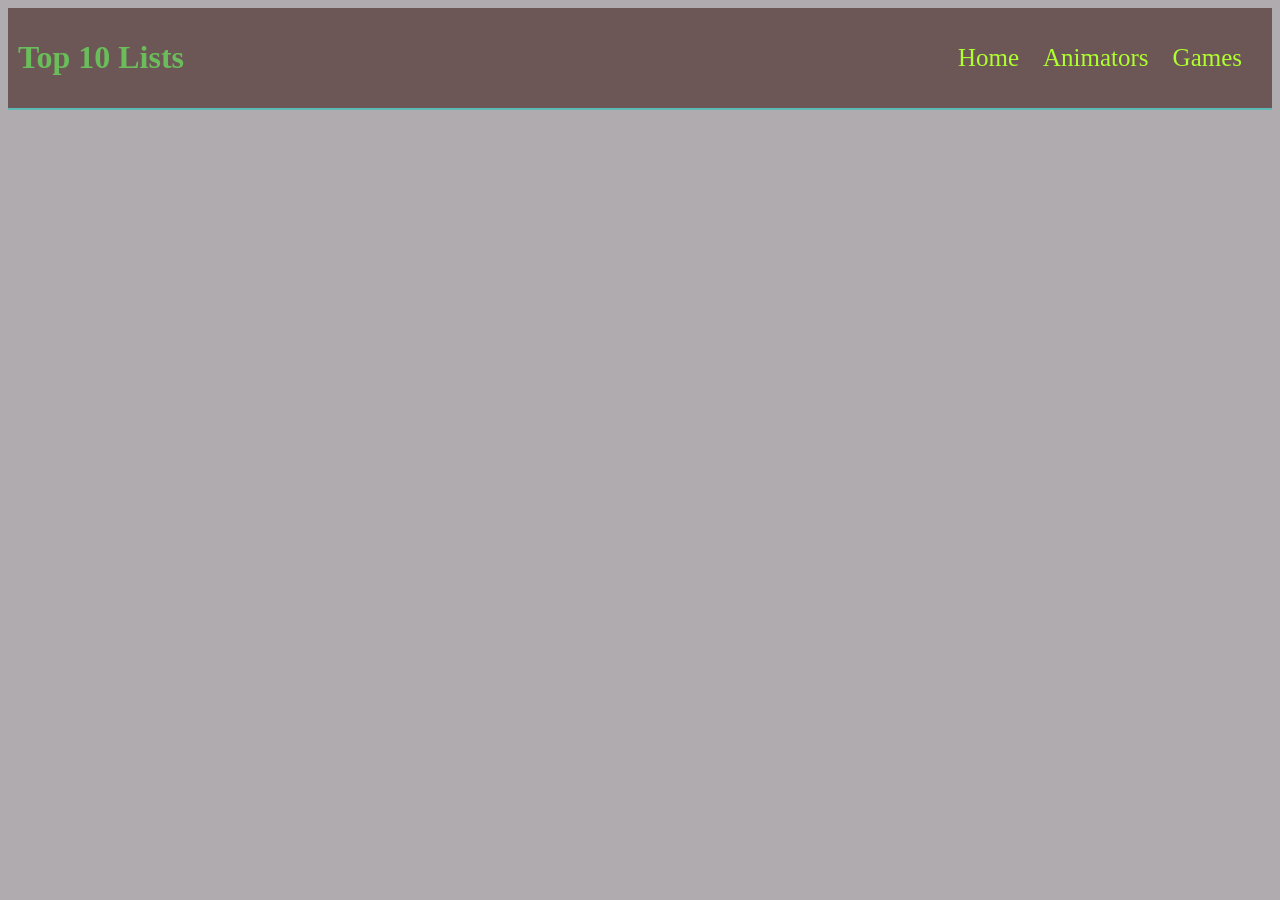
<file: index.html>
<!DOCTYPE html>
<html lang="en">

<head>
    <meta charset="UTF-8">
    <meta name="viewport" content="width=device-width, initial-scale=1.0">
    <title>Top 10 Lists</title>
    <link rel="stylesheet" href="styles/styles.css">
</head>

<body>
    <header>
        <div class="header-container">
            <h1 id="title">Top 10 Lists</h1>
            <div class="anchors">
                <nav>
                    <a href="index.html">Home</a>
                    <a href="pages/animators.html">Animators</a>
                    <a href="pages/gamesstuff.html">Games</a>

                </nav>
            </div>
        </div>
    </header>
    <main>

    </main>
    <footer>

    </footer>
</body>

</html>
</file>
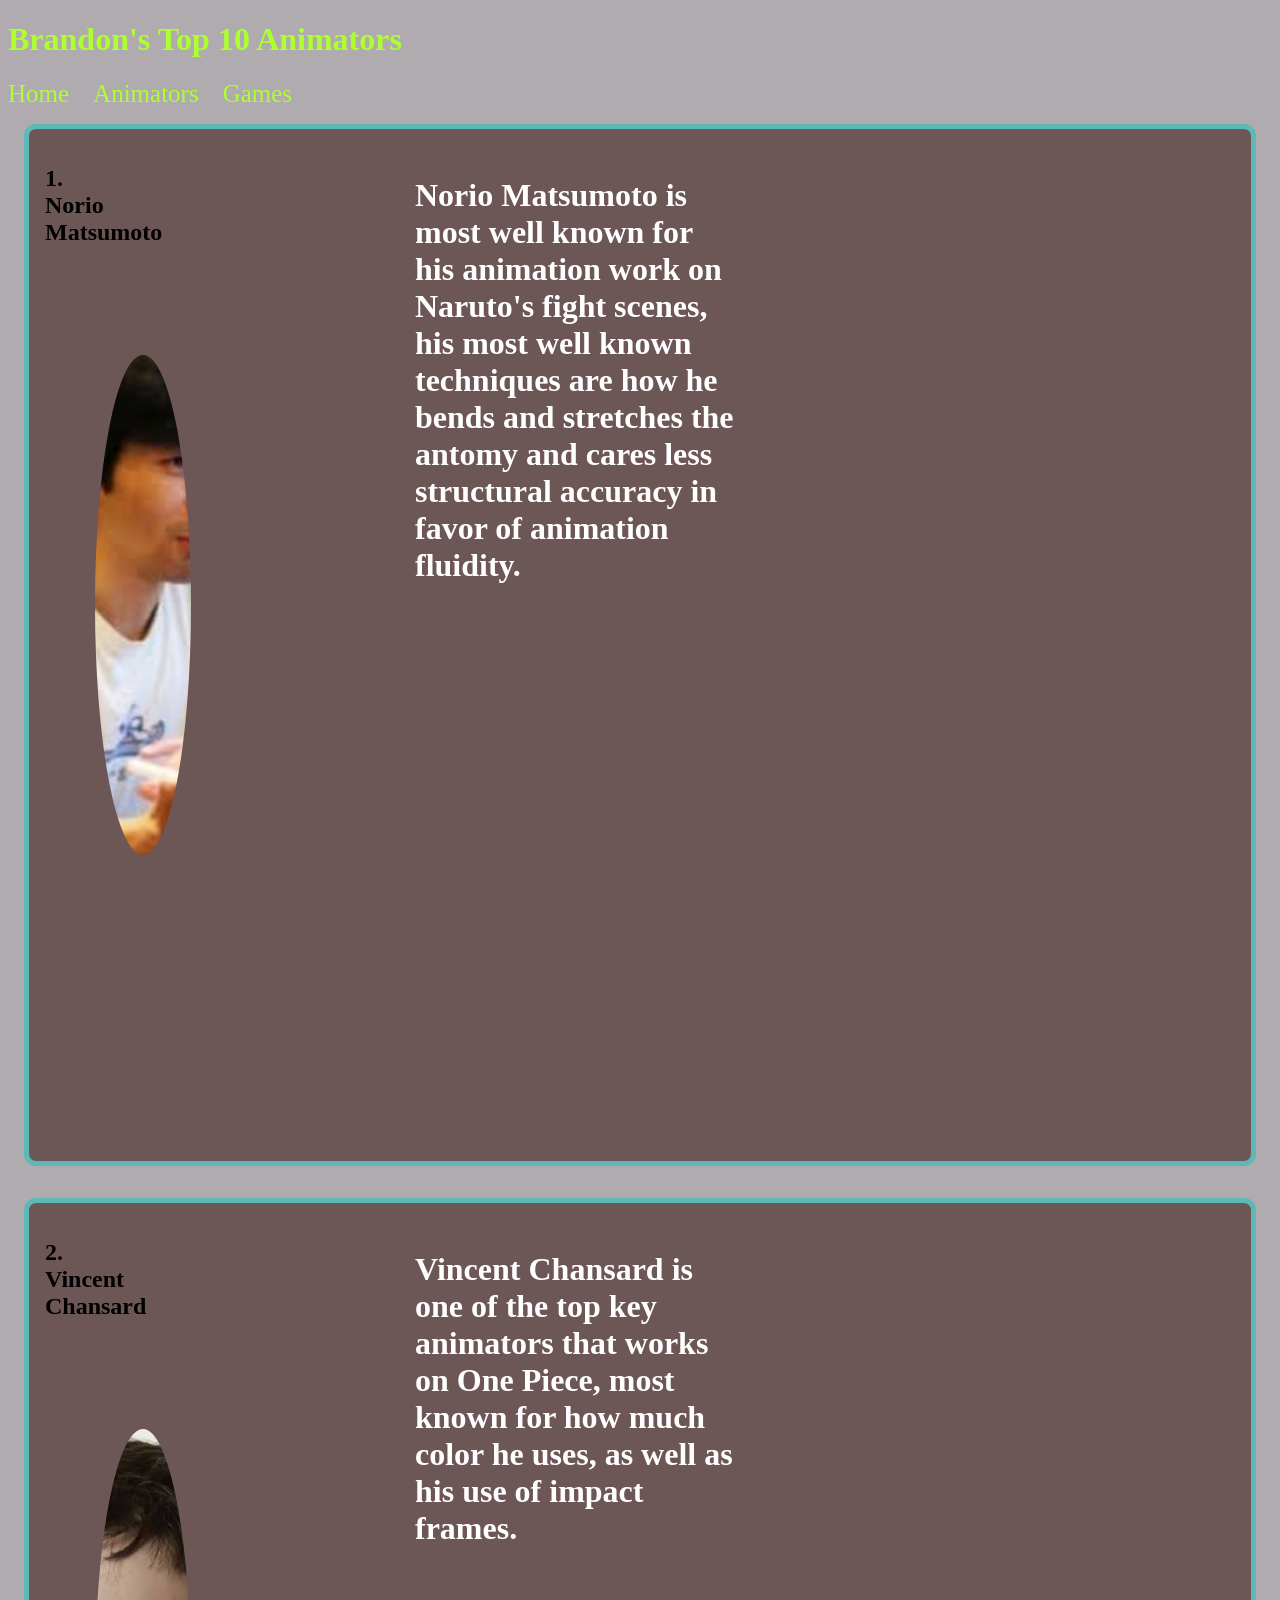
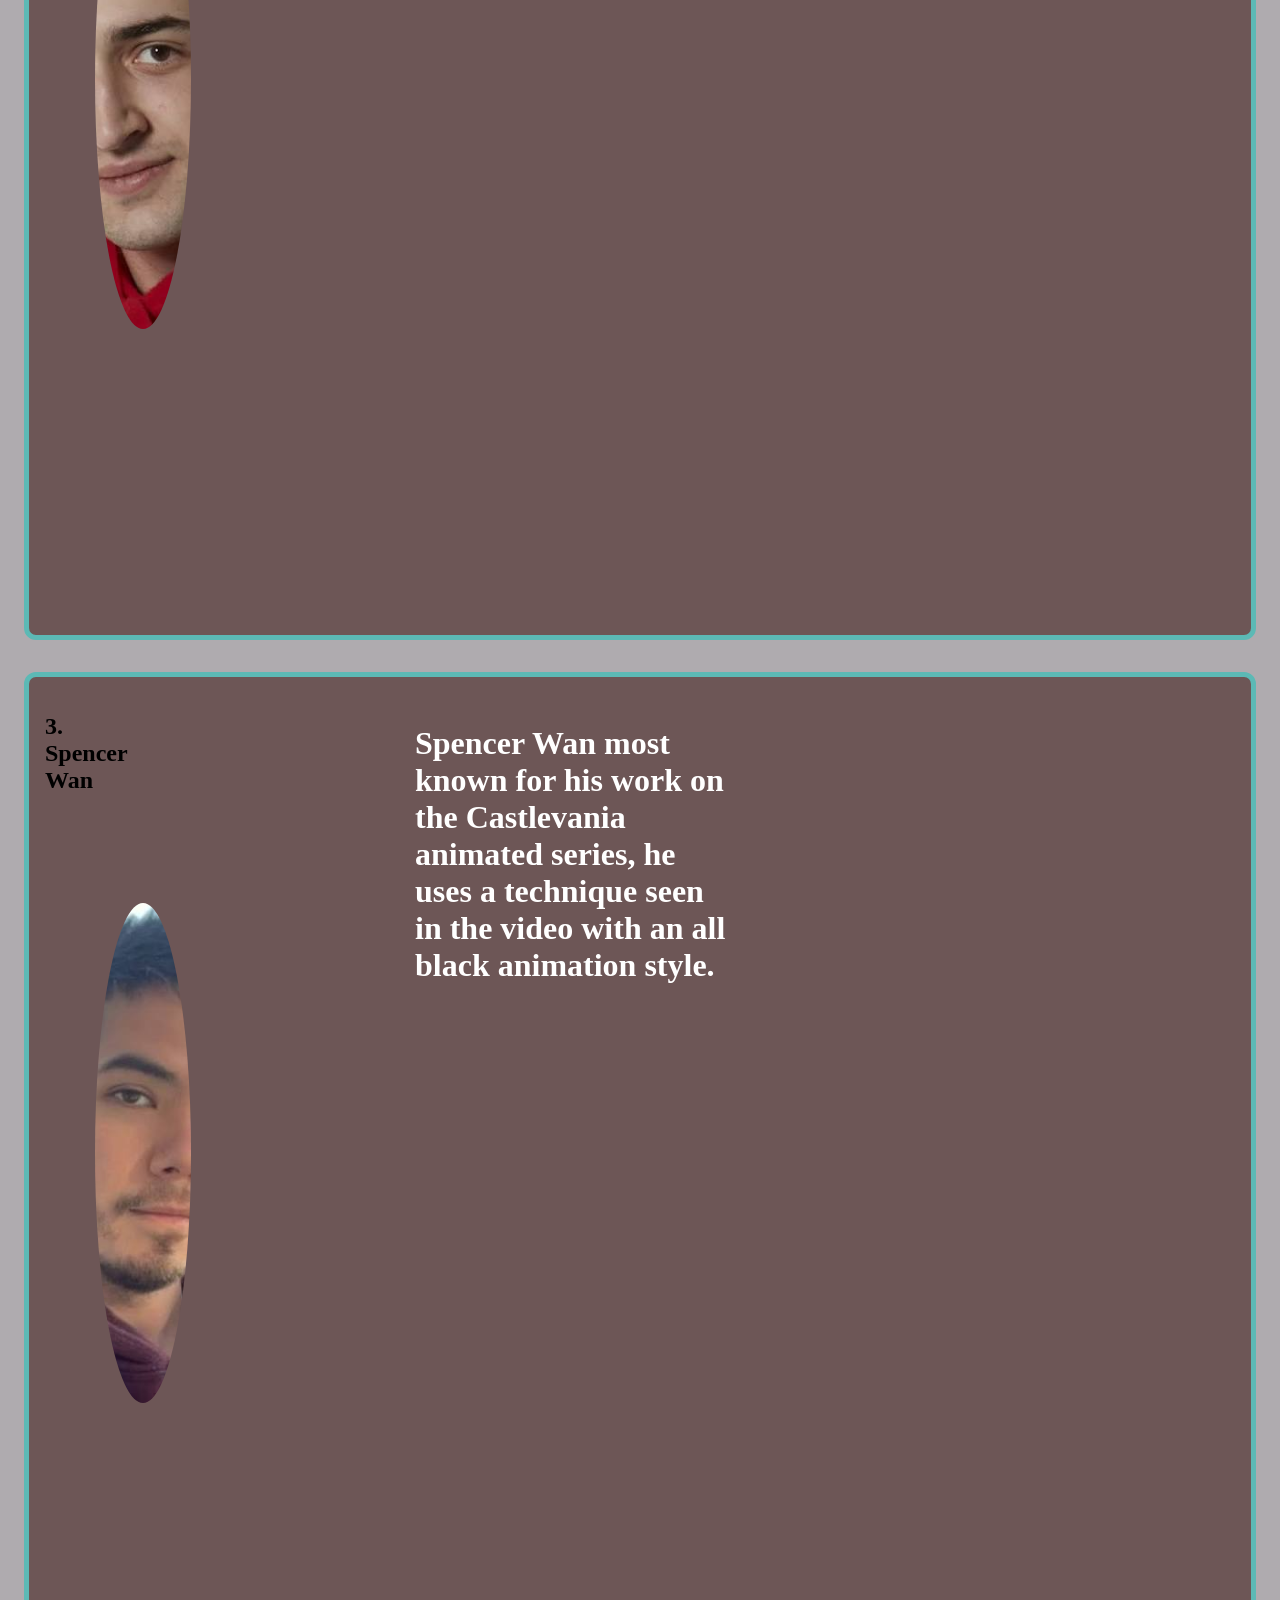
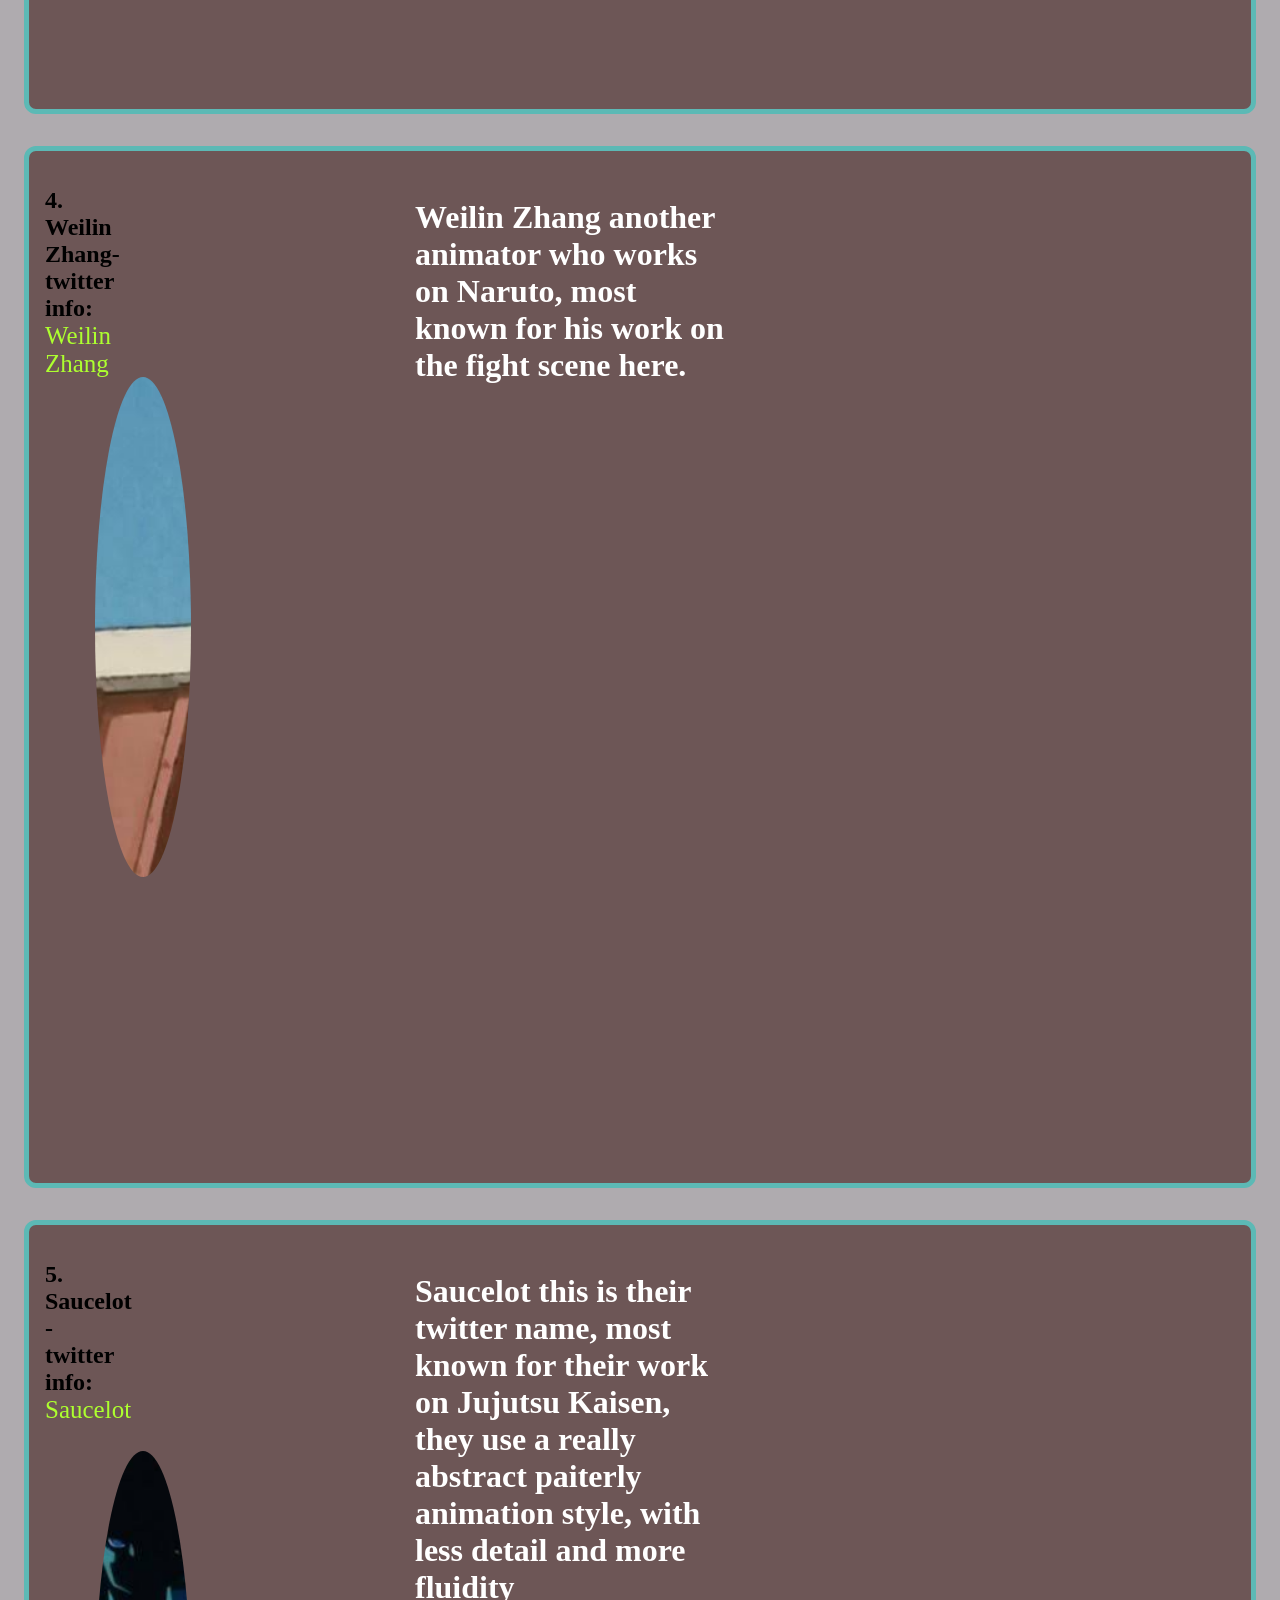
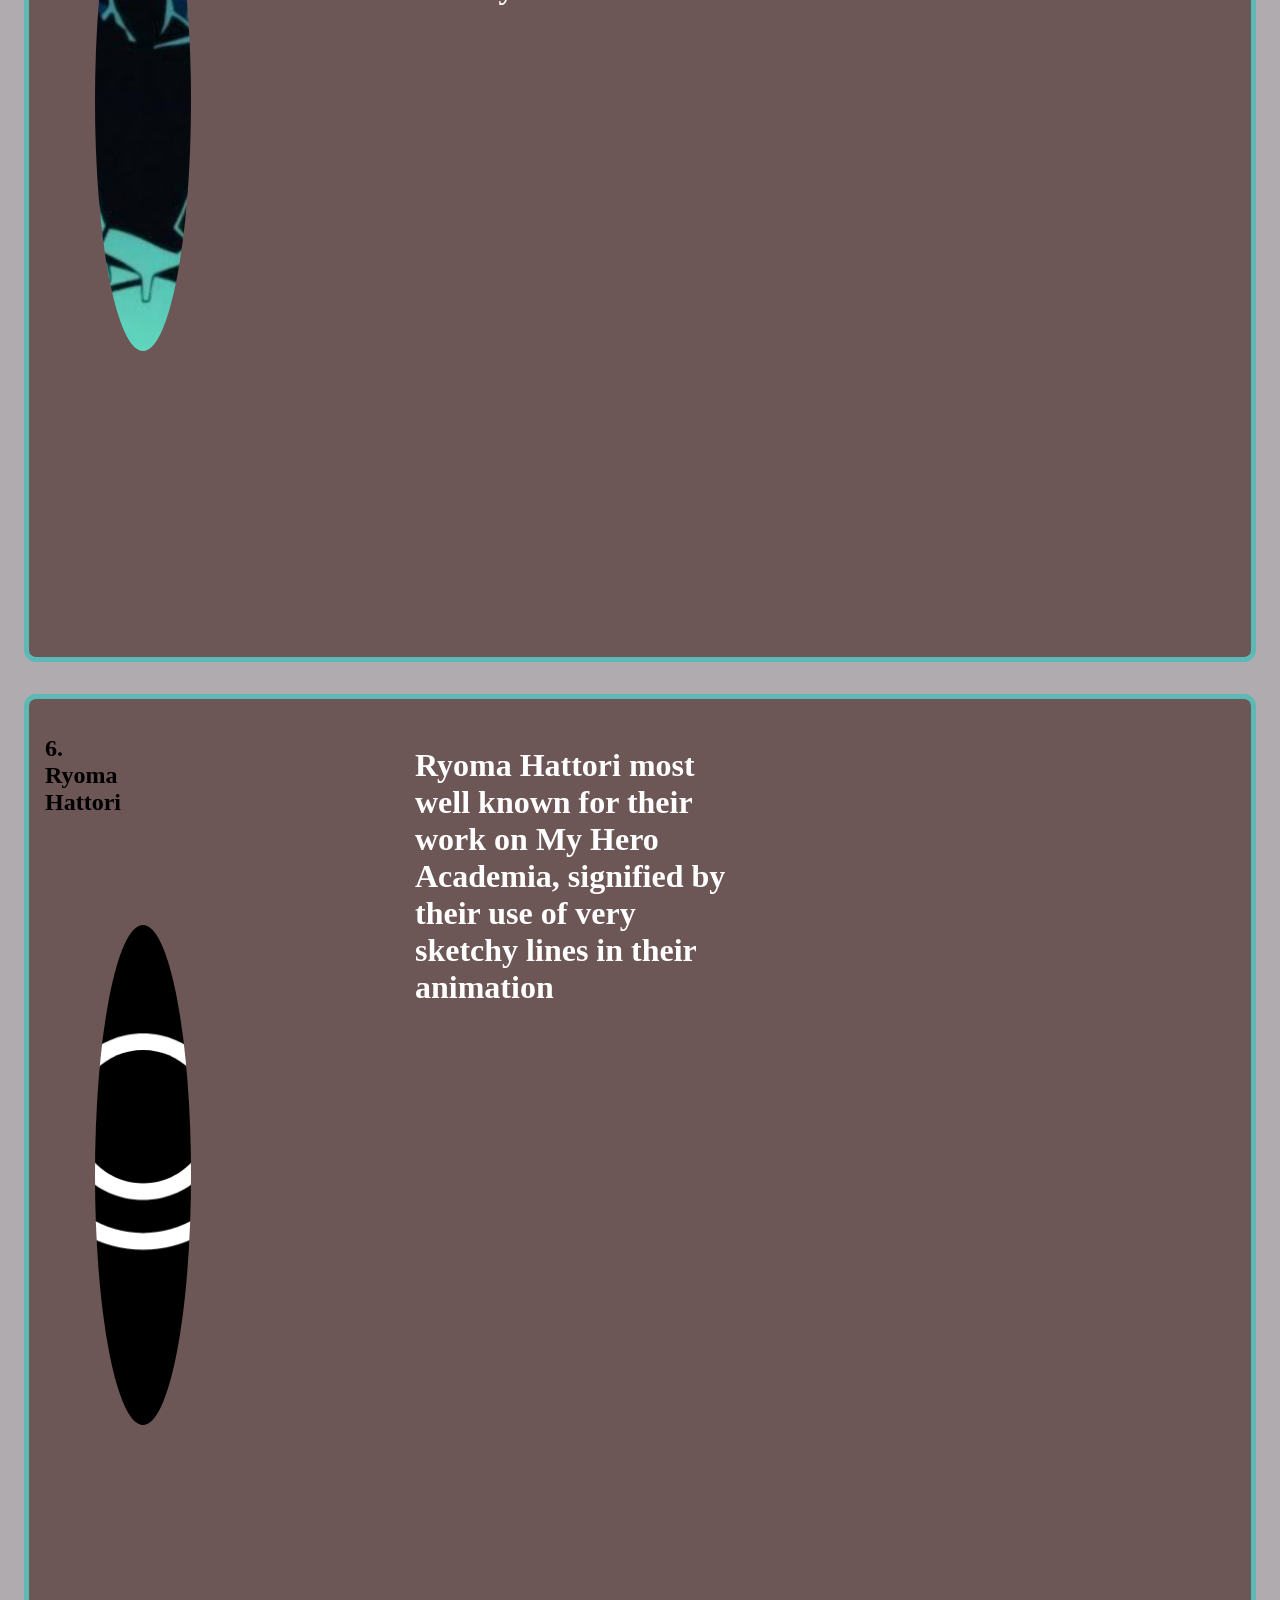
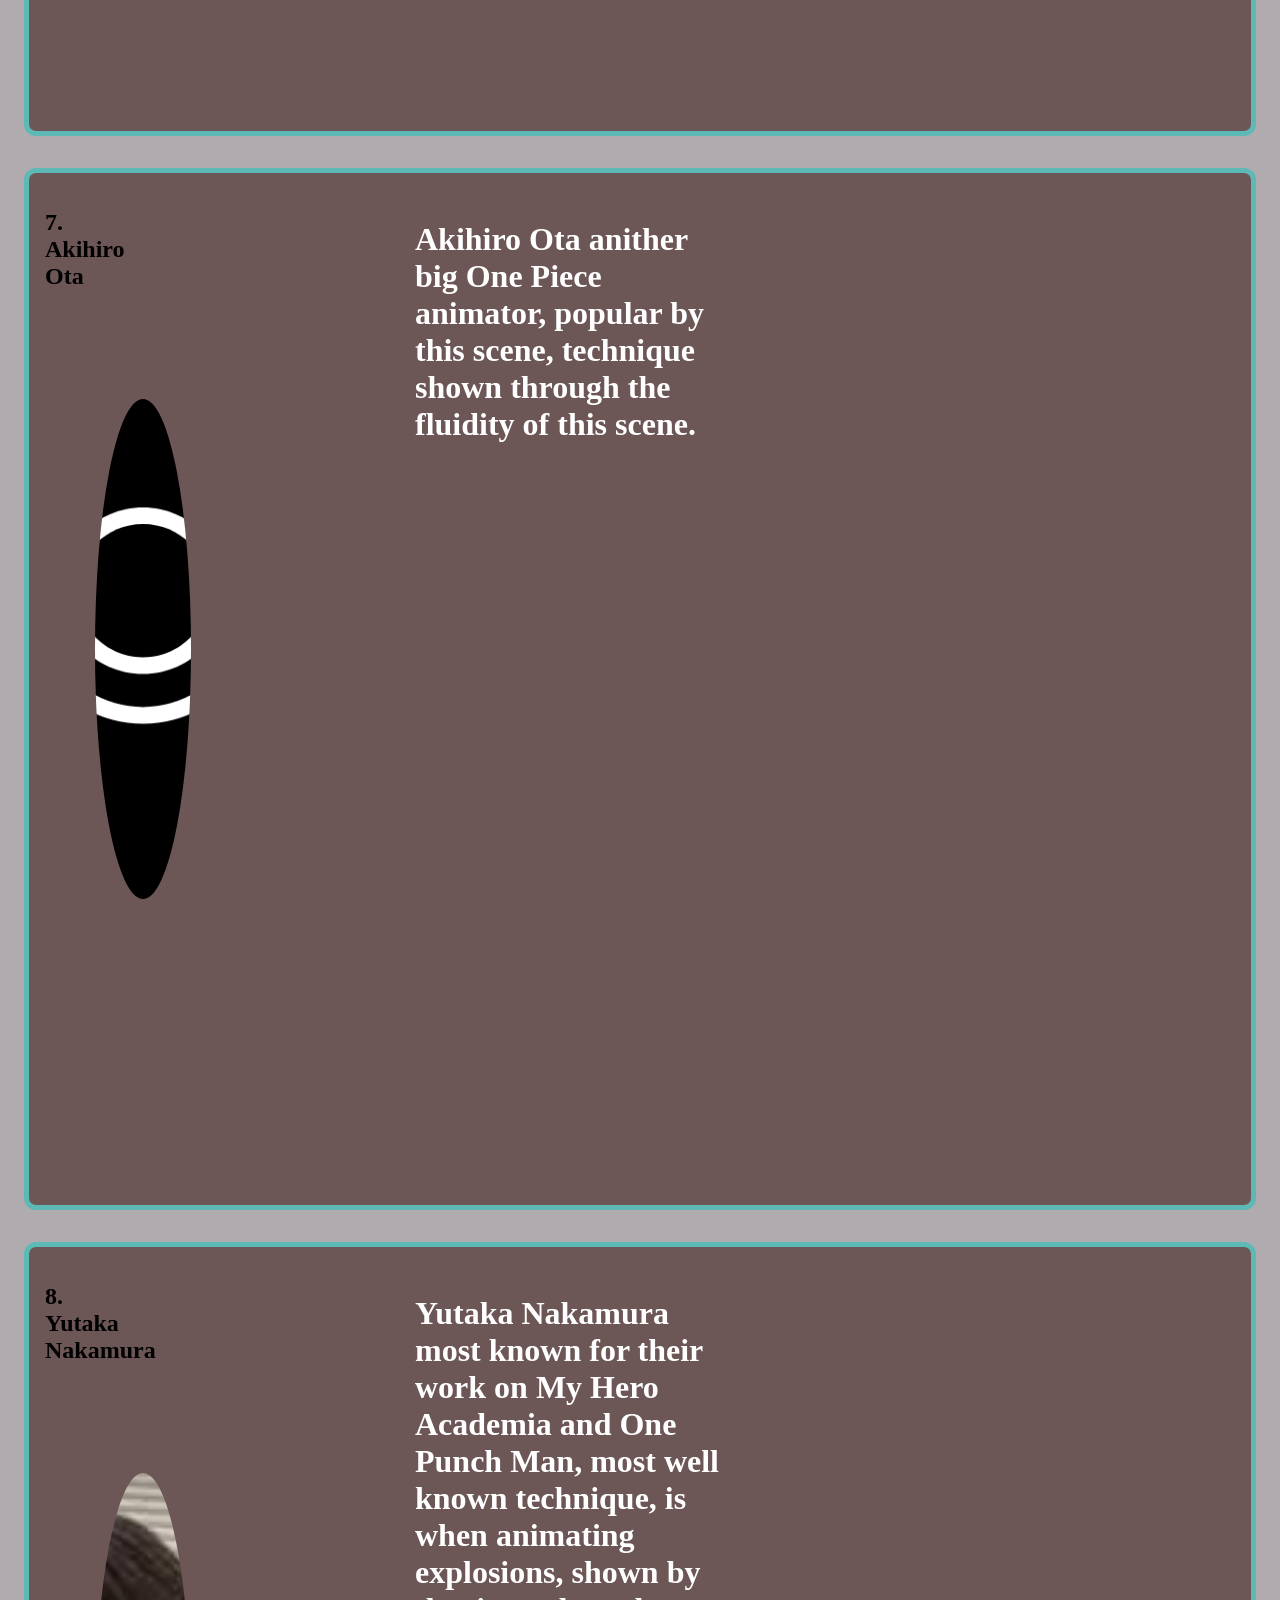
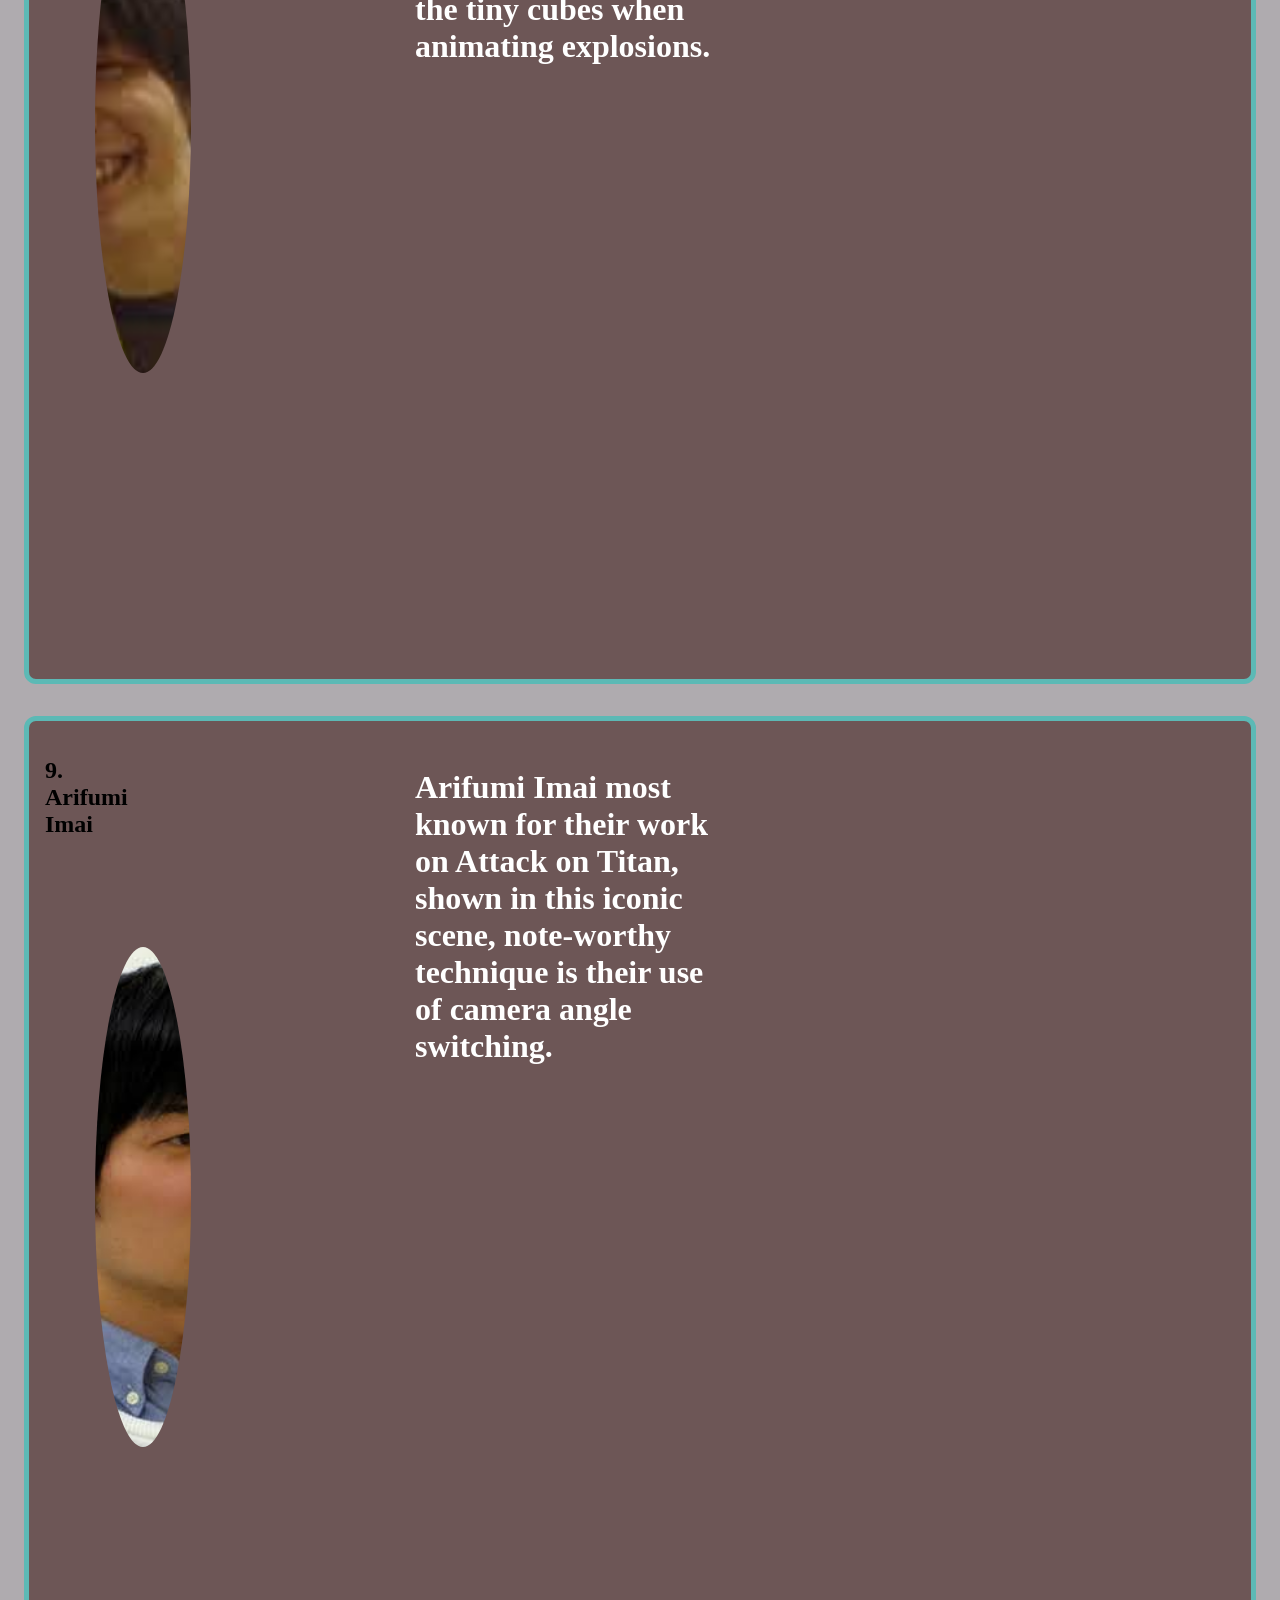
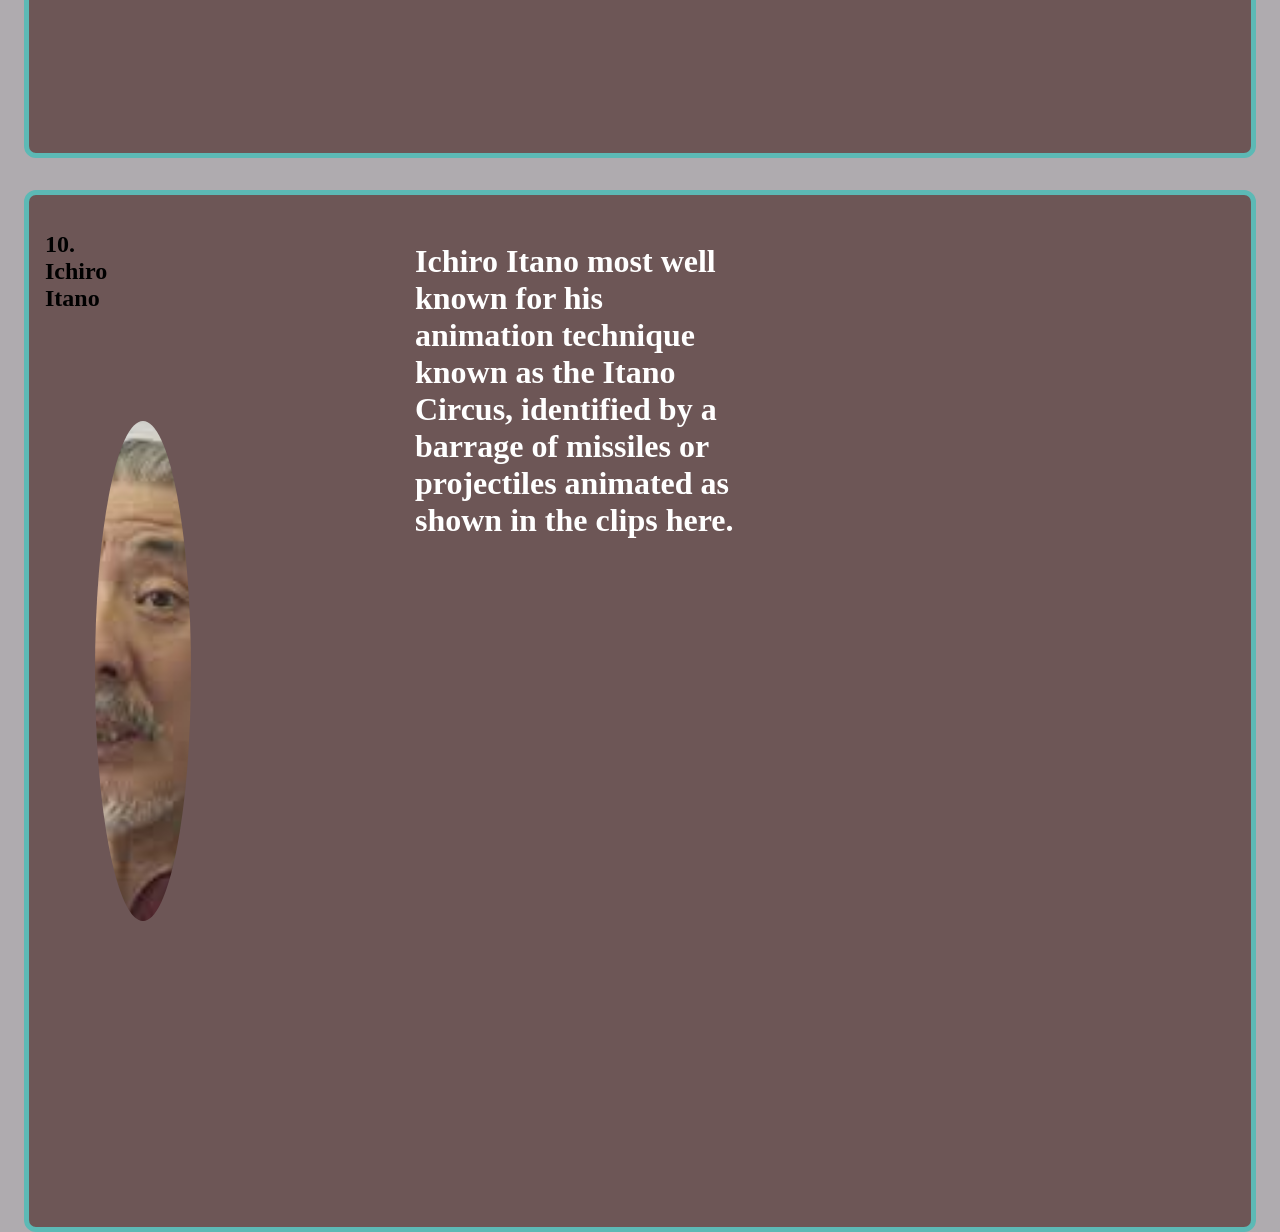
<file: pages/animators.html>
<!DOCTYPE html>
<html lang="en">

<head>
    <meta charset="UTF-8">
    <meta name="viewport" content="width=device-width, initial-scale=1.0">
    <title>Top 10 Animators</title>
    <link rel="stylesheet" href="../styles/styles.css">
</head>

<body>
    <header>
        <h1 id="header">Brandon's Top 10 Animators</h1>
        <nav>
            <a href="../index.html">Home</a>
            <a href="animators.html">Animators</a>
            <a href="gamesstuff.html">Games</a>
            
    </header>


    <main>
        <div class="animators">
            
            <div class="animator">
            <h2>1. Norio Matsumoto</h2>
            <img src="/assets/norio-matsumoto.jpg" class="animator-image" alt="Photo of Nario Matsumoto">
            <p class="info">Norio Matsumoto is most well known for his animation work on Naruto's fight scenes, his most well known techniques are how he bends and stretches the antomy and cares less structural accuracy in favor of animation fluidity.</p>
            <video autoplay muted loop src="/assets/norio matsumoto.mp4" class="animator-video" alt="animated video"></video>
            </div>
            
            <div class="animator">
            <h2>2. Vincent Chansard</h2>
            <img src="/assets/vincent-chansard.jpg" class="animator-image" alt="Photo of Vincent Chansard">
            <p class="info">Vincent Chansard is  one of the top key animators that works on One Piece, most known for how much color he uses, as well as his use of impact frames.</p>
            <video autoplay muted loop src="/assets/vincent chansard.mp4" class="animator-video" alt="animated video"></video>
            </div>
             
            <div class="animator">
            <h2>3. Spencer Wan</h2>
            <img src="/assets/spencer-wan.jpg" class="animator-image" alt="Photo of Spencer Wan">
            <p class="info">Spencer Wan most known for his work on the Castlevania animated series, he uses a technique seen in the video with an all black animation style.</p>
            <video autoplay muted loop src="/assets/spencer wan.mp4" class="animator-video" alt="animated video"></video>
            </div>

            <div class="animator">
            <h2>4. Weilin Zhang- twitter info: <a href="https://x.com/Xenophoss?lang=en">Weilin Zhang</a></h2>
            <img src="/assets/weilin-zhang-twitterpfp.jpg" class="animator-image" alt="Photo of Weilin Zhang">
            <p class="info">Weilin Zhang another animator who works on Naruto, most known for his work on the fight scene here.</p>
            <video autoplay muted loop src="/assets/weilin zhang.mp4" class="animator-video" alt="animated video"></video>
            </div>
            
            <div class="animator">
            <h2>5. Saucelot - twitter info: <a href="https://x.com/iamtheocelot?lang=en">Saucelot</a></h2>
            <img src="/assets/saucelot-twitterpfp.jpg" class="animator-image" alt="Photo of Saucelot">
            <p class="info">Saucelot this is their twitter name, most known for their work on Jujutsu Kaisen, they use a really abstract paiterly animation style, with less detail and more fluidity</p>
            <video autoplay muted loop src="/assets/saucelot.mp4" class="animator-video" alt="animated video"></video>
            </div>

            <div class="animator">
            <h2>6. Ryoma Hattori</h2>
            <img src="/assets/blank pfp.png" class="animator-image" alt="Photo of Ryoma Hattori">
            <p class="info">Ryoma Hattori most well known for their work on My Hero Academia, signified by their use of very sketchy lines in their animation </p>
            <video autoplay muted loop src="/assets/Ryoma Hattori.mp4" class="animator-video" alt="animated video"></video>
            </div>

            <div class="animator">
            <h2>7. Akihiro Ota</h2>
            <img src="/assets/blank pfp.png" class="animator-image" alt="Photo of Akihiro Ota">
            <p class="info">Akihiro Ota anither big One Piece animator, popular by this scene, technique shown through the fluidity of this scene.</p>
            <video autoplay muted loop src="/assets/akihiro ota.mp4" class="animator-video" alt="animated video"></video>
            </div>

            <div class="animator">
            <h2>8. Yutaka Nakamura</h2>
            <img src="/assets/yutaka-nakamura.jpg" class="animator-image" alt="Photo of Yutaka Nakamura">
            <p class="info">Yutaka Nakamura most known for their work on My Hero Academia and One Punch Man, most well known technique, is when animating explosions, shown by the tiny cubes when animating explosions. </p>
            <video autoplay muted loop src="/assets/yutaka nakamura.mp4" class="animator-video" alt="animated video"></video>
            </div>
            
            <div class="animator">
            <h2>9. Arifumi Imai</h2>
            <img src="/assets/arifumi-imai.jpg" class="animator-image" alt="Photo of Arifumi Imai">
            <p class="info">Arifumi Imai most known for their work on Attack on Titan, shown in this iconic scene, note-worthy technique is their use of camera angle switching.</p>
            <video autoplay muted loop src="/assets/arifumi imai.mp4" class="animator-video" alt="animated video"></video>
            </div>

            <div class="animator">
            <h2>10. Ichiro Itano</h2>
            <img src="/assets/ichiro-itano.jpg" class="animator-image" alt="Photo of Ichiro Itano">
            <p class="info">Ichiro Itano most well known for his animation technique known as the Itano Circus, identified by a barrage of missiles or projectiles animated as shown in the clips here.</p>
            <video autoplay muted loop src="/assets/itano circus.mp4" class="animator-video" alt="animated video"></video>
            </div>
        </div>


    </main>

    <footer>

    </footer>
</body>

</html>
</file>
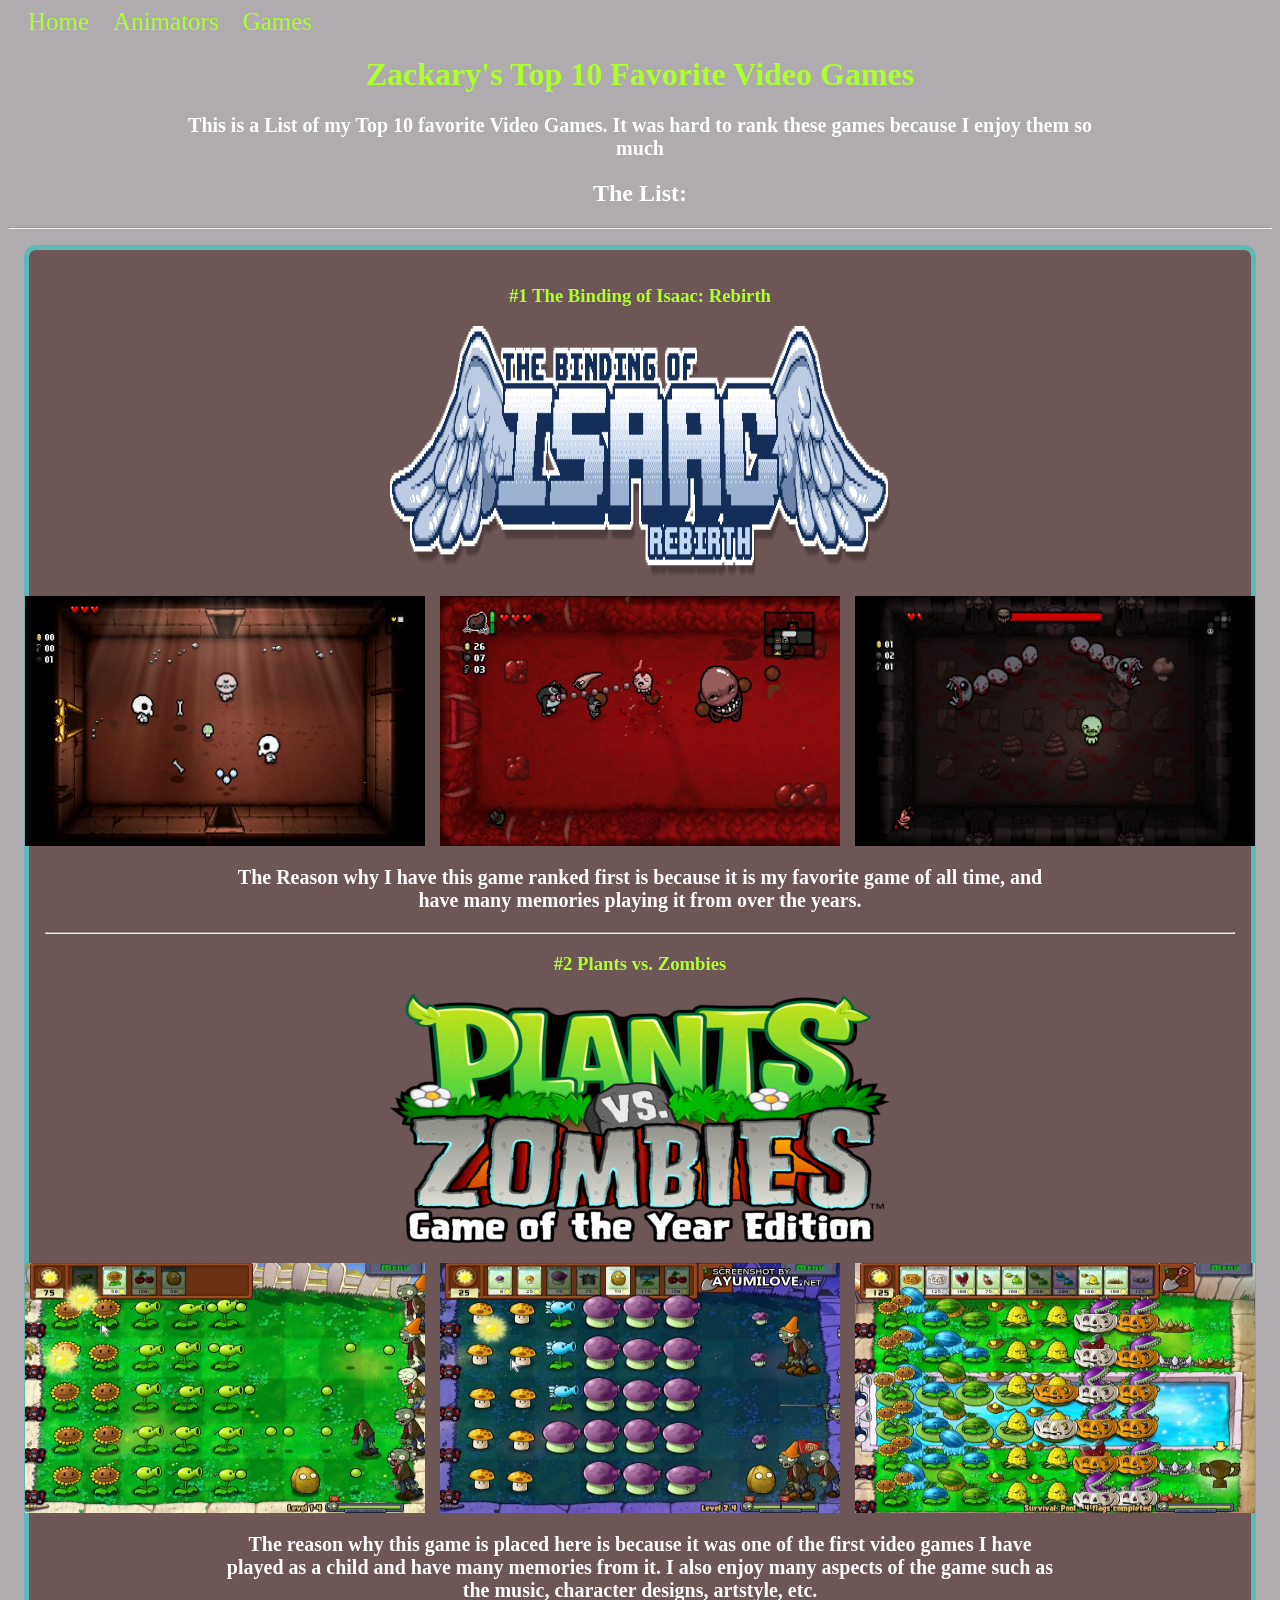
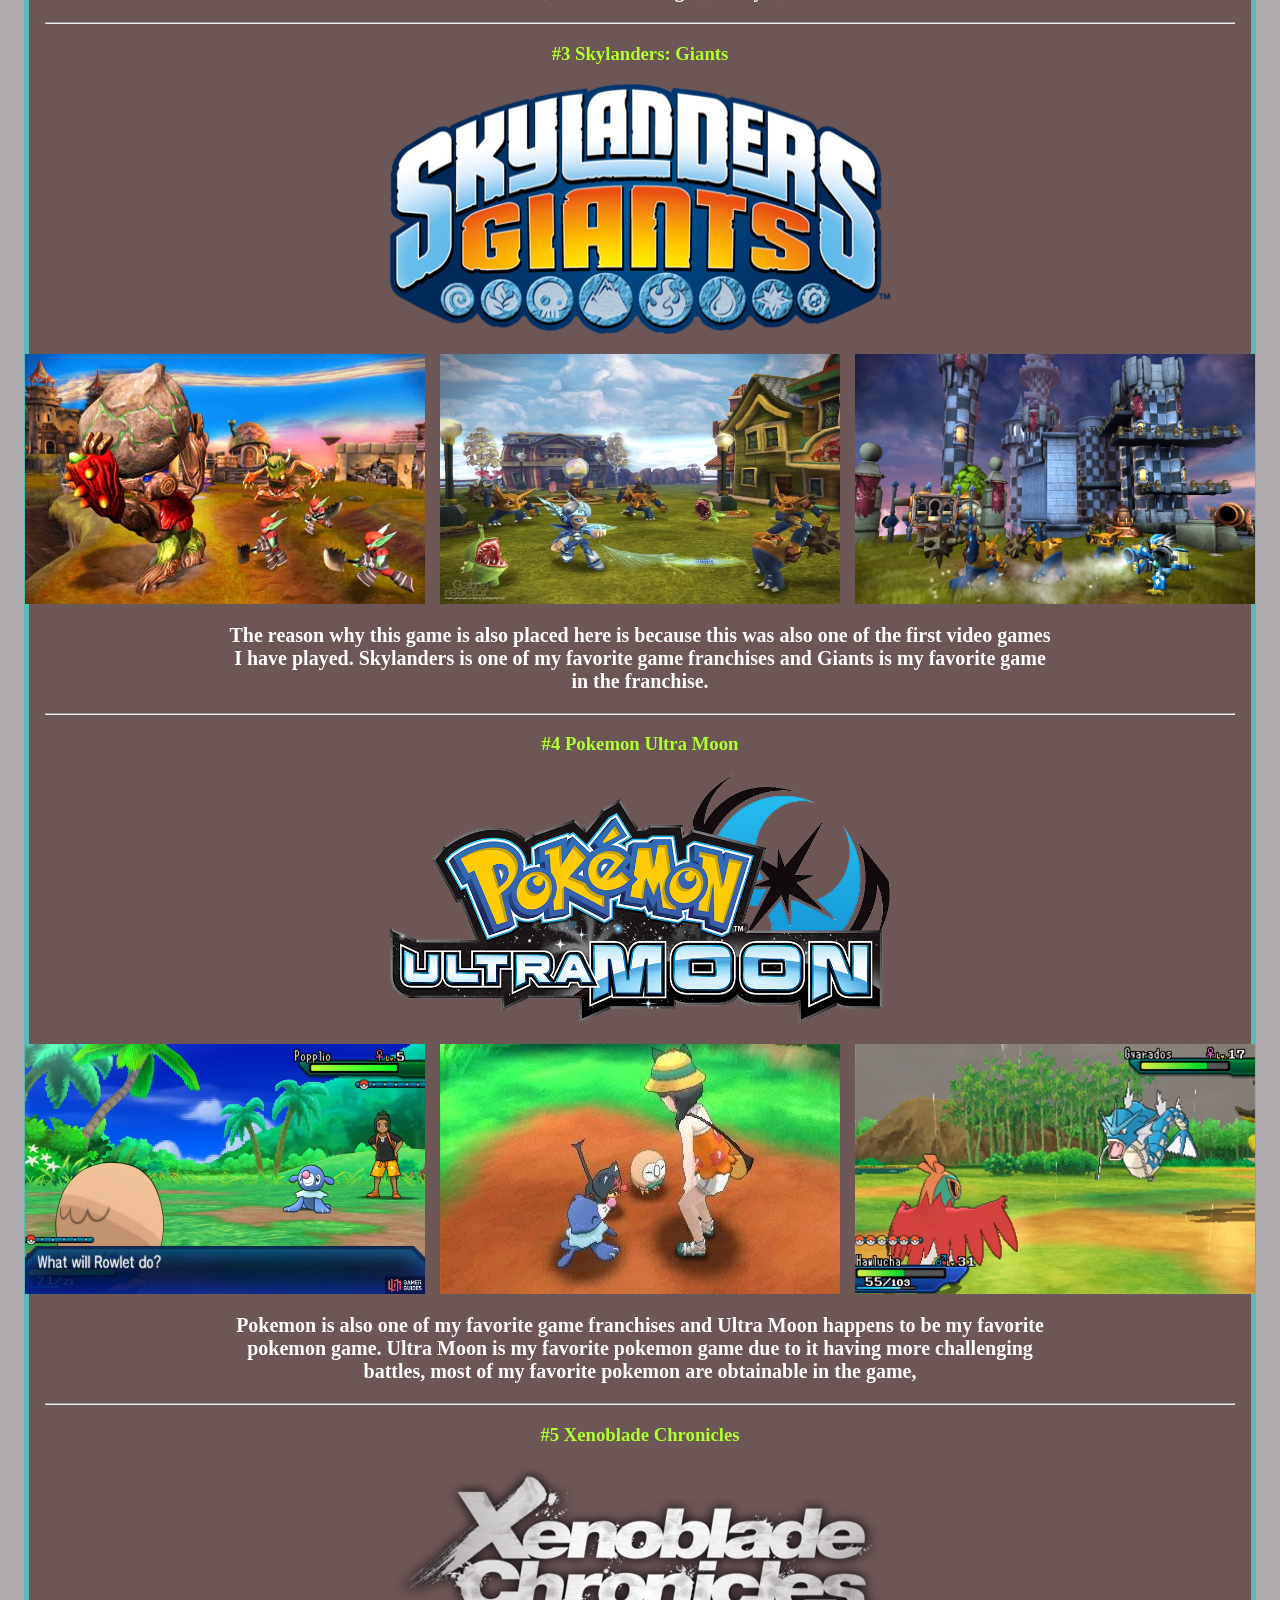
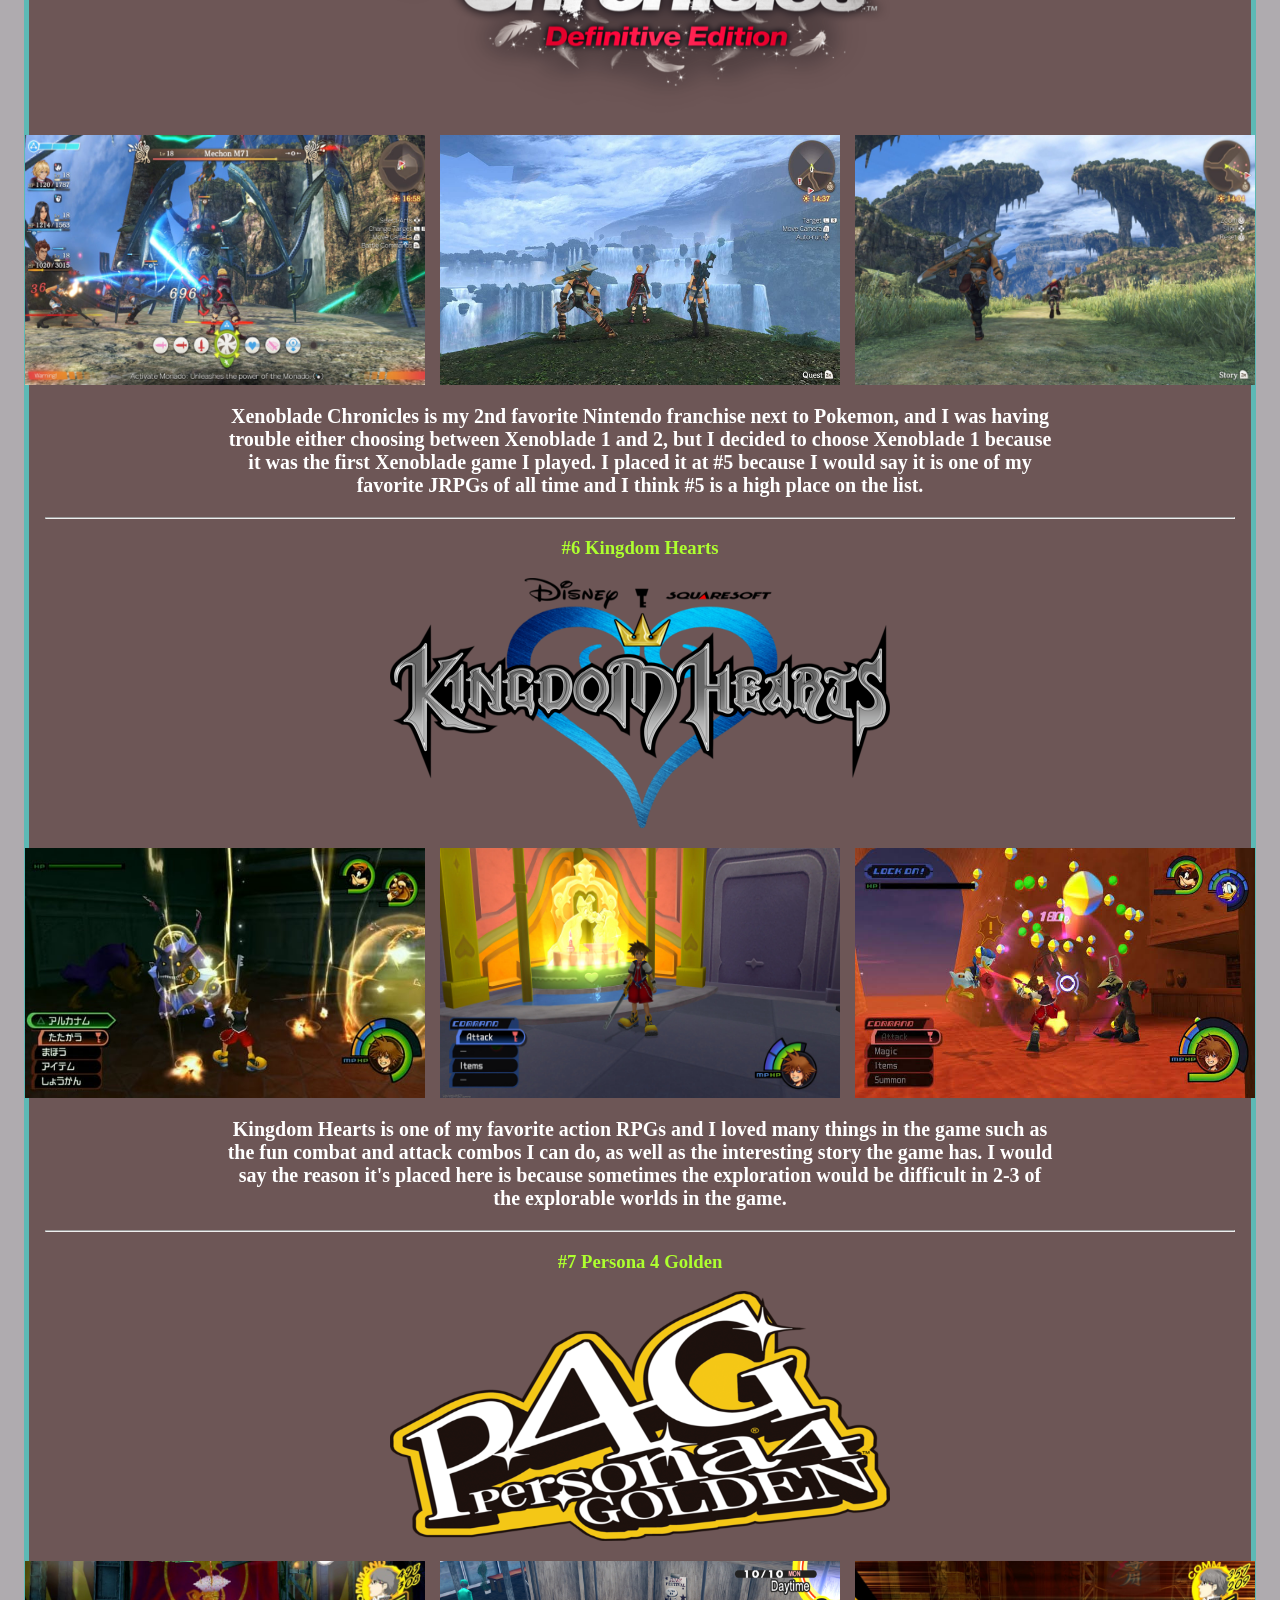
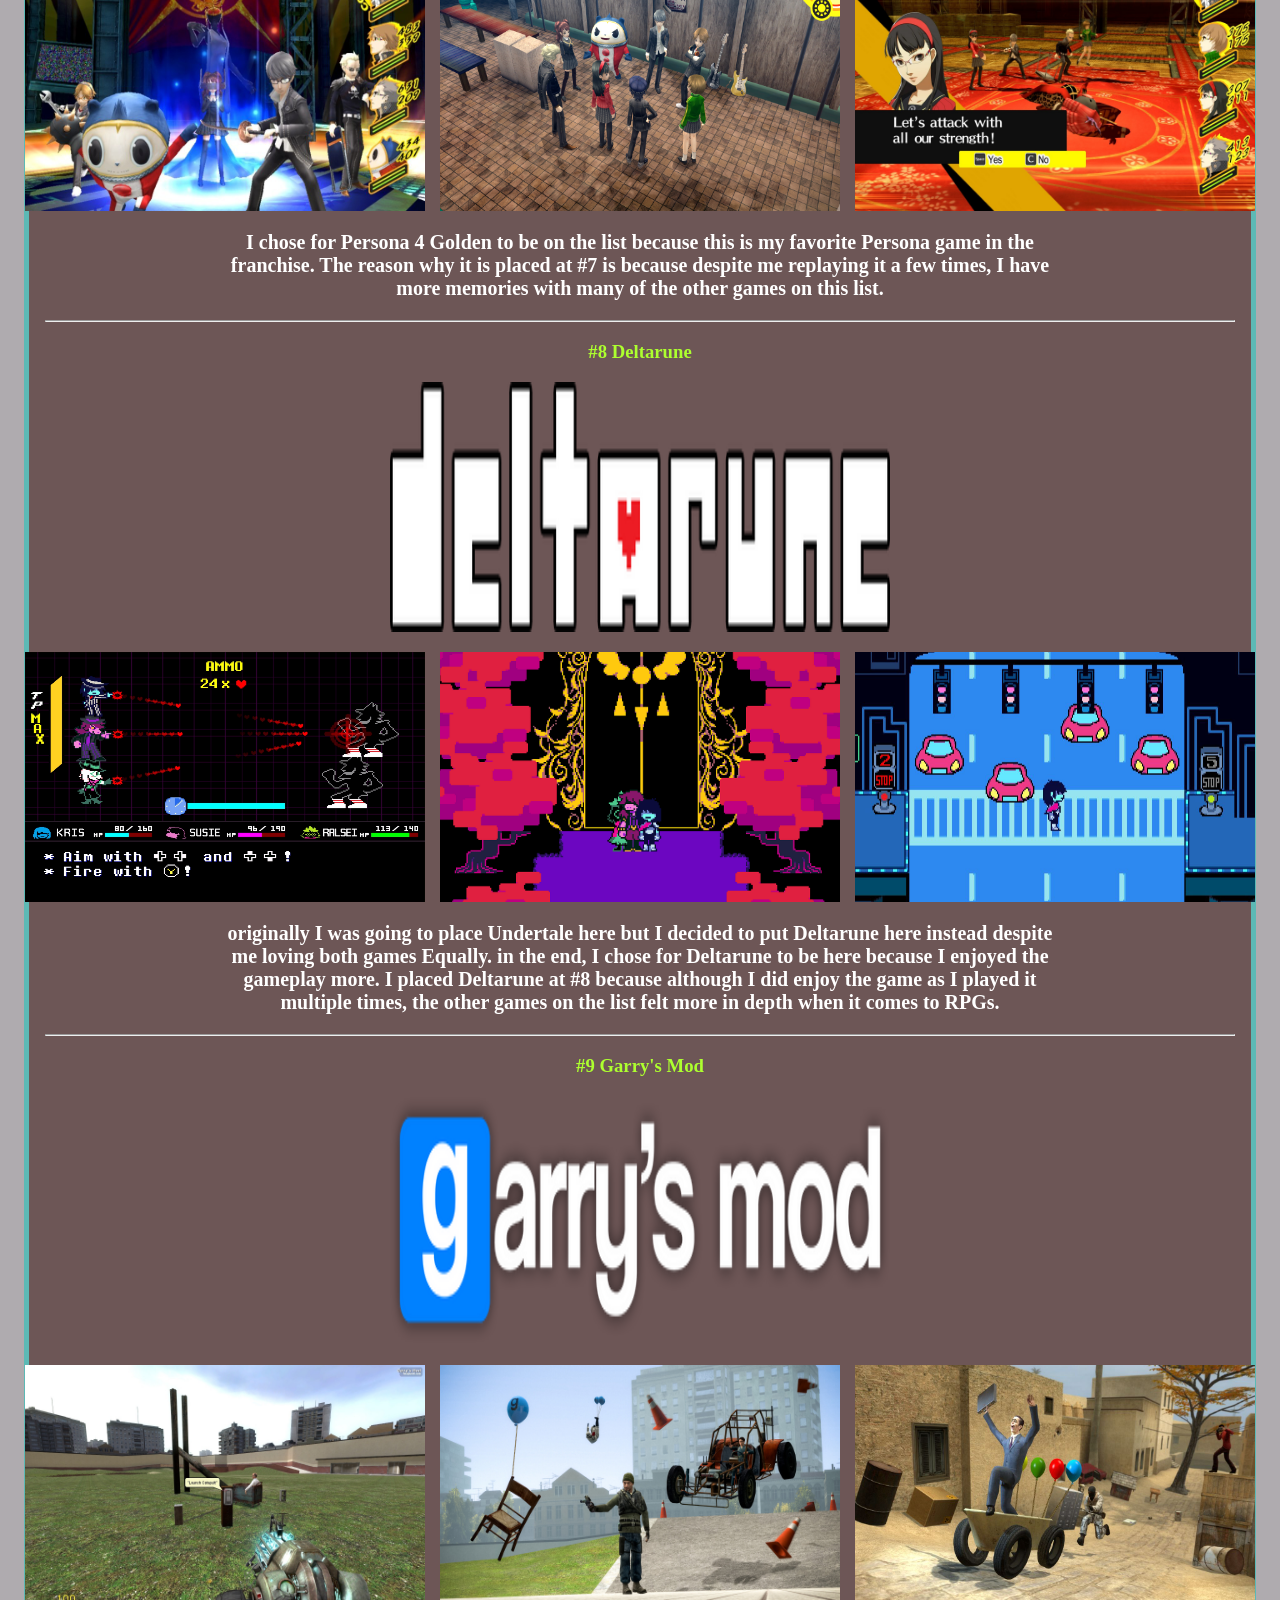
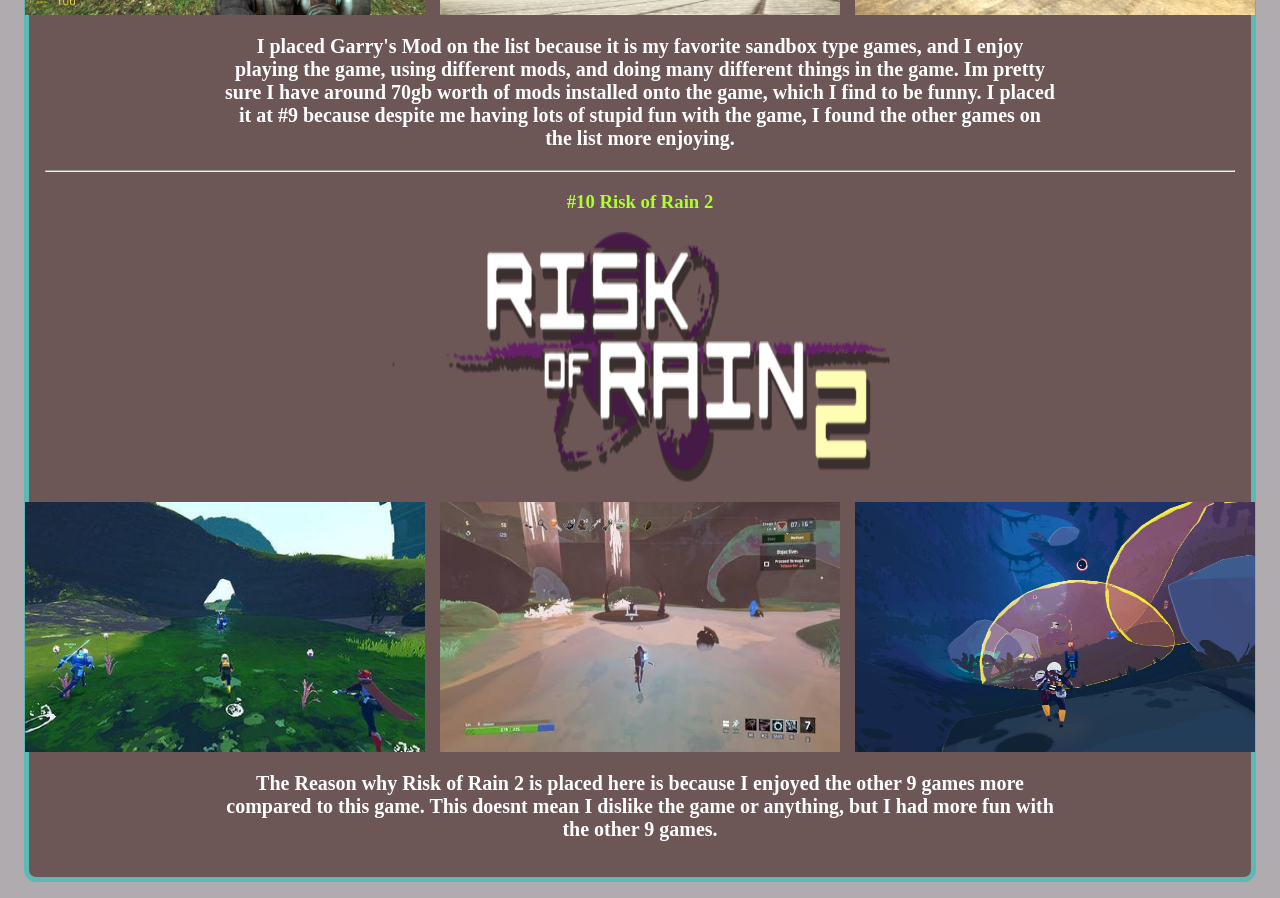
<file: pages/gamesstuff.html>
<!DOCTYPE html>
<html lang="en">
<head>
    <meta charset="UTF-8">
    <meta name="viewport" content="width=device-width, initial-scale=1.0">
    <title>Top 10 Favorite Video Games</title>
    <link rel="stylesheet" href="/styles/gamesstyles.css">
</head>
<body>
    <header>
        <nav>
            <a href="../index.html">Home</a>
            <a href="/pages/animators.html">Animators</a>
            <a href="/pages/gamesstuff.html">Games</a>
        </nav>
        <h1 id="green">Zackary's Top 10 Favorite Video Games</h1>
        <p>This is a List of my Top 10 favorite Video Games. It was hard to rank these games because I enjoy them so much</p>
    </header>
    <h2>The List:</h2>

    <hr>

    <div class="gamelist">
        <section>
            <h3>#1 The Binding of Isaac: Rebirth</h3>
            <img id="img" src="/media/tboir.png" alt="The Binding of Isaac Rebirth">
            <div class="gamegrid">
                <div class="gameitem"><img src="/media/tboir_1.jpg" alt="The Binding Of Isaac: Rebirth Screenshot 1"></div>
                <div class="gameitem"><img src="/media/tboir_2.jpg" alt="The Binding Of Isaac: Rebirth Screenshot 2"></div>
                <div class="gameitem"><img src="/media/tboir_3.jpg" alt="The Binding Of Isaac: Rebirth Screenshot 3"></div>
            </div>
            <p>The Reason why I have this game ranked first is because it is my favorite game of all time,
            and have many memories playing it from over the years.
            </p>
        </section>

        <hr>

        <section>
            <h3>#2 Plants vs. Zombies</h3>
            <img id="img" src="/media/pvz.png" alt="Plants vs. Zombies">
            <div class="gamegrid">
                <div class="gameitem"><img src="/media/pvz_1.jpg" alt="Plants vs. Zombies Gameplay Image 1"></div>
                <div class="gameitem"><img src="/media/pvz_2.jpg" alt="Plants vs. Zombies Gameplay Image 2"></div>
                <div class="gameitem"><img src="/media/pvz_3.jpg" alt="Plants vs. Zombies Gameplay Image 3"></div>
            </div>
            <p>The reason why this game is placed here is because it was one of the first video games I have played as a child and 
            have many memories from it. I also enjoy many aspects of the game such as the music, character designs, artstyle, etc.
            </p>
        </section>

        <hr>

        <section>
            <h3>#3 Skylanders: Giants</h3>
            <img id="img" src="/media/skylandersgiants.png" alt="Skylanders Giants">
            <div class="gamegrid">
                <div class="gameitem"><img src="/media/skylanders_1.jpg" alt="Skylanders Giants Gameplay Image 1"></div>
                <div class="gameitem"><img src="/media/skylanders_2.jpg" alt="Skylanders Giants Gameplay Image 2"></div>
                <div class="gameitem"><img src="/media/skylanders_3.jpg" alt="Skylanders Giants Gameplay Image 3"></div>
            </div>
            <p>The reason why this game is also placed here is because this was also one of the first video games I have played. Skylanders is one of my favorite game franchises 
            and Giants is my favorite game in the franchise.</p>

        </section>

        <hr>

        <section>
            <h3>#4 Pokemon Ultra Moon</h3>
            <img id="img" src="/media/pokemon.png" alt="Pokemon Ultra Moon">
            <div class="gamegrid">
                <div class="gameitem"><img src="/media/pokemon_1.jpg" alt="Pokemon Ultra Moon Gameplay Image 1"></div>
                <div class="gameitem"><img src="/media/pokemon_2.jpg" alt="Pokemon Ultra Moon Gameplay Image 2"></div>
                <div class="gameitem"><img src="/media/pokemon_3.jpg" alt="Pokemon Ultra Moon Gameplay Image 3"></div>
            </div>
            <p>Pokemon is also one of my favorite game franchises and Ultra Moon happens to be my favorite pokemon game.
            Ultra Moon is my favorite pokemon game due to it having more challenging battles, most of my favorite pokemon are obtainable in the game,
            </p>
        </section>

        <hr>

        <section>
            <h3>#5 Xenoblade Chronicles</h3>
            <img id="img" src="/media/xenoblade.png" alt="Xenoblade Chronicles">
            <div class="gamegrid">
                <div class="gameitem"><img src="/media/xenoblade_1.jpg" alt="Xenoblade Chronicles Gameplay Image 1"></div>
                <div class="gameitem"><img src="/media/xenoblade_2.jpg" alt="Xenoblade Chronicles Gameplay Image 2"></div>
                <div class="gameitem"><img src="/media/xenoblade_3.jpg" alt="Xenoblade Chronicles Gameplay Image 3"></div>
            </div>
            <p>Xenoblade Chronicles is my 2nd favorite Nintendo franchise next to Pokemon, and I was having trouble either choosing between Xenoblade 1 and 2, but I
            decided to choose Xenoblade 1 because it was the first Xenoblade game I played. I placed it at #5 because I would say it is one of my favorite JRPGs of all
            time and I think #5 is a high place on the list.
            </p>
        </section>

        <hr>

        <section>
            <h3>#6 Kingdom Hearts</h3>
            <img id="img" src="/media/kingdomhearts.png" alt="Kingdom Hearts">
            <div class="gamegrid">
                <div class="gameitem"><img src="/media/kh_1.jpg" alt="Kingdom Hearts Gameplay Image 1"></div>
                <div class="gameitem"><img src="/media/kh_2.jpg" alt="Kingdom Hearts Gameplay Image 2"></div>
                <div class="gameitem"><img src="/media/kh_3.jpg" alt="Kingdom Hearts Gameplay Image 3"></div>
            </div>
            <p>Kingdom Hearts is one of my favorite action RPGs and I loved many things in the game such as the fun combat and attack combos I can do,
            as well as the interesting story the game has. I would say the reason it's placed here is because sometimes the exploration would be difficult in 2-3 of the 
            explorable worlds in the game. 
            </p>
        </section>

        <hr>

        <section>
            <h3>#7 Persona 4 Golden</h3>
            <img id="img" src="/media/persona4.png" alt="Persona 4 Golden">
            <div class="gamegrid">
                <div class="gameitem"><img src="/media/p4_1.jpg" alt="Persona 4 Golden Gameplay Image 1"></div>
                <div class="gameitem"><img src="/media/p4_2.jpg" alt="Persona 4 Golden Gameplay Image 2"></div>
                <div class="gameitem"><img src="/media/p4_3.jpg" alt="Persona 4 Golden Gameplay Image 3"></div>
            </div>
            <p>I chose for Persona 4 Golden to be on the list because this is my favorite Persona game in the franchise. The reason why
            it is placed at #7 is because despite me replaying it a few times, I have more memories with many of the other games on this list.
            </p>
        </section>

        <hr>

        <section>
            <h3>#8 Deltarune</h3>
            <img id="img" src="/media/deltarune.png" alt="Deltarune">
            <div class="gamegrid">
                <div class="gameitem"><img src="/media/deltarune_1.png" alt="Deltarune Gameplay Image 1"></div>
                <div class="gameitem"><img src="/media/deltarune_2.png" alt="Deltarune Gameplay Image 2"></div>
                <div class="gameitem"><img src="/media/deltarune_3.jpg" alt="Deltarune Gameplay Image 3"></div>
            </div>
            <p>originally I was going to place Undertale here but I decided to put Deltarune here instead despite me loving both games Equally. in the end,
            I chose for Deltarune to be here because I enjoyed the gameplay more. I placed Deltarune at #8 because although I did enjoy the game as I played it multiple times,
            the other games on the list felt more in depth when it comes to RPGs.
            </p>
        </section>

        <hr>

        <section>
            <h3>#9 Garry's Mod</h3>
            <img id="img" src="/media/gmod.png" alt="Garry's Mod">
            <div class="gamegrid">
                <div class="gameitem"><img src="/media/gmod_1.jpg" alt="Garry's Mod Gameplay Image 1"></div>
                <div class="gameitem"><img src="/media/gmod_2.jpg" alt="Garry's Mod Gameplay Image 2"></div>
                <div class="gameitem"><img src="/media/gmod_3.jpg" alt="Garry's Mod Gameplay Image 3"></div>
            </div>
            <p>I placed Garry's Mod on the list because it is my favorite sandbox type games, and I enjoy playing the game, using different mods, and doing many different things in the game.
            Im pretty sure I have around 70gb worth of mods installed onto the game, which I find to be funny. I placed it at #9 because despite me having
            lots of stupid fun with the game, I found the other games on the list more enjoying.
            </p>
        </section>

        <hr>

        <section>
            <h3>#10 Risk of Rain 2</h3>
            <img id="img" src="/media/riskofrain2.png" alt="Risk of Rain 2">
            <div class="gamegrid">
                <div class="gameitem"><img src="/media/ror2.jpg" alt="Risk of Rain 2 Gameplay Image 1"></div>
                <div class="gameitem"><img src="/media/ror2_2.jpg" alt="Risk of Rain 2 Gameplay Image 2"></div>
                <div class="gameitem"><img src="/media/ror2_3.jpg" alt="Risk of Rain 2 Gameplay Image 3"></div>
            </div>
            <p>The Reason why Risk of Rain 2 is placed here is because I enjoyed the other 9 games more compared to this game.
            This doesnt mean I dislike the game or anything, but I had more fun with the other 9 games.
            </p>
        </section>

    </div>

</body>
</html>
</file>
<file: styles/styles.css>
body {
  background-color: rgb(175, 171, 175);
    
}


.animators {
    display:grid;
   width: 100%;
   height: 200px;
   border-radius: 8px;
   
   
   
   
}


.animator {
    background-color: rgb(109, 86, 86);
  border: 5px solid #5cb9b5;
  border-radius: 12px;
  padding: 16px;
  display: grid;
  margin: 16px;
  grid-template: 1000px 1fr / 50px 1fr 1fr 1fr;

}


.animator-image {
   width: 30%;
   height: 500px;
   border-radius: 100%;
   object-fit: cover;
   padding-block: 210px;
   
}




.animator-video {
     width: 50%;
   height: 1000px;
   border-radius: 8px;
   object-fit:  contain;
   display: flex;
  
  padding-left: 500px;

  
   
}



.info {
  display: flex;
  justify-content: center;
  font-size: xx-large;
  font-weight: bold;
  color:  white;
}


#header {
  font-family: fantasy;
  color:greenyellow;
}

a {
    text-decoration: none;
    color: greenyellow;
    font-weight: 300;
    font-size: 25px;
    margin-right: 20px;
}



#title {
    font-family: fantasy;
    color:rgb(106, 189, 90)
}



.header-container {
    display: flex;
    justify-content: space-between;
    align-items: center;
    padding: 10px;
    background-color: rgb(109, 86, 86);
    border-bottom: 2px solid #5cb9b5;
}



.anchors {
    
   
  
    
}
</file>
<file: styles/gamesstyles.css>
img {
    width: 500px;
    height: 250px;
    display: block;
    margin-left: auto;
    margin-right: auto;
}

#img {
    padding-bottom: 20px;
}

body {
    background-color: rgb(175, 171, 175);
}

h1, h2, p {
    color: white;
    font-family: 'Times New Roman', Times, serif;
    text-align: center;
}

#green {
    color:greenyellow;
}

p{
    font-size: 20px;
}

hr {
    color: white;
}

h1 {
    margin-top: 20px;
}

h3 {
    color: greenyellow;
    font-family: 'Times New Roman', Times, serif;
    text-align: center;
}

p {
    margin-left: 9em;
    margin-right: 9em;
    font-weight: 600;
}

nav{
    margin-left: 20px;

}


a {
    text-decoration: none;
    color: greenyellow;
    font-weight: 300;
    font-size: 25px;
    margin-right: 20px;
}

.gamegrid {
    display: grid;
    grid-template-columns: repeat(3,1fr);
    gap: 15px;
    display: flex;
    align-items: center;
    justify-content: center;
}

.gameitem > img{
    width: 400px;
    height: 250px;
    display: block;
}

.gamelist {
    background-color: rgb(109, 86, 86);
    border: 5px solid #5cb9b5;
    border-radius: 12px;
    padding: 16px;
    margin: 16px;
}
</file>
